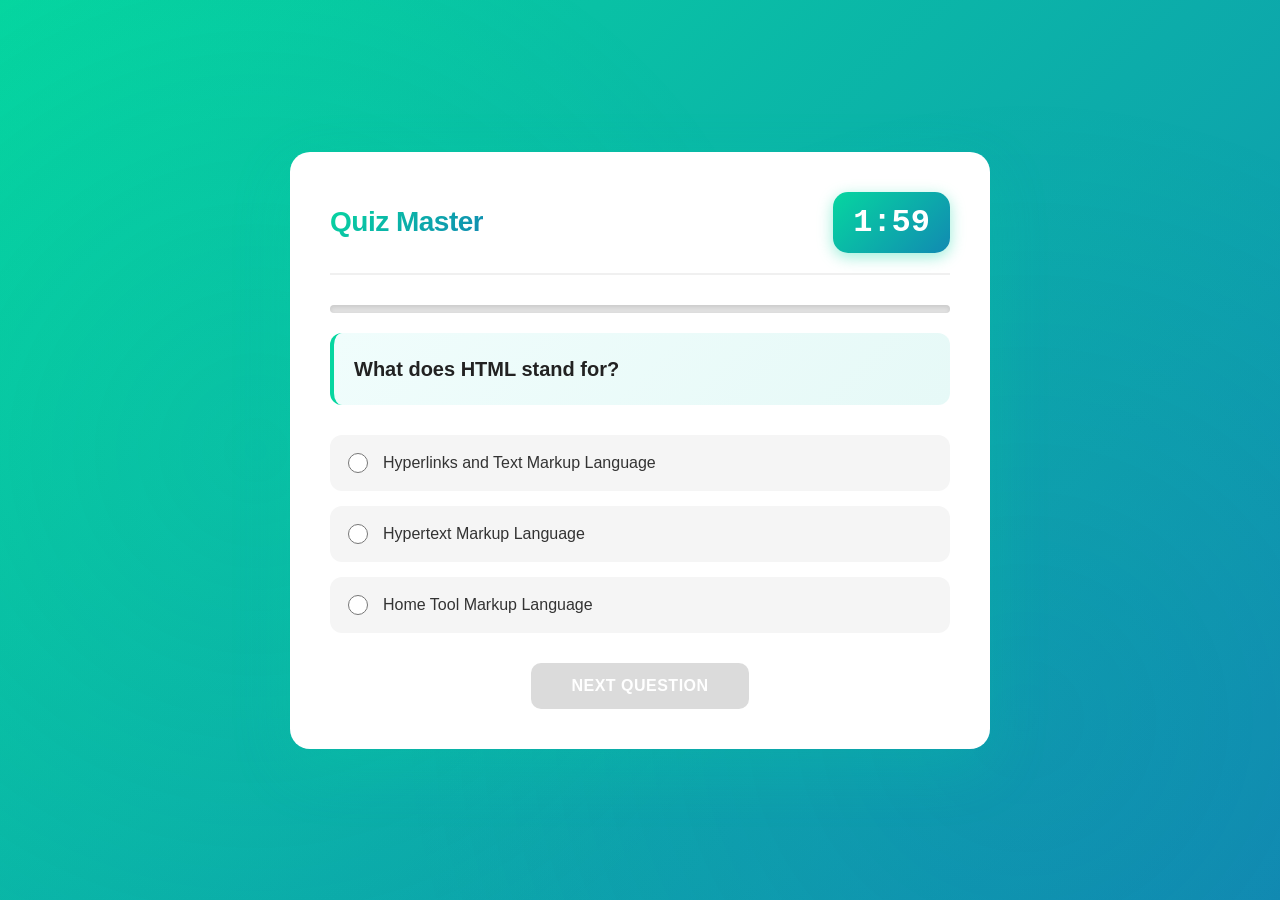
<file: index.html>
<!DOCTYPE html>
<html lang="en">
<head>
    <meta charset="UTF-8">
    <meta name="viewport" content="width=device-width, initial-scale=1.0">
    <title>Quiz Master - HTML Quiz</title>
    <link rel="stylesheet" href="style.css">
</head>
<body>
    <div class="container">
        <div class="header">
            <h1 class="title">Quiz Master</h1>
            <p id="timer">1:59</p>
        </div>
        
        <div class="progress-bar">
            <div class="progress-fill" id="progressFill"></div>
        </div>

        <div class="question-section">
            <p id="ques"></p>
        </div>

        <div class="options-section">
            <div class="option">
                <input onclick="clicked()" type="radio" value="1" name="options">
                <label for="" id="opt1"></label>
            </div>
            
            <div class="option">
                <input onclick="clicked()" type="radio" value="2" name="options">
                <label for="" id="opt2"></label>
            </div>

            <div class="option">
                <input onclick="clicked()" type="radio" value="3" name="options">
                <label for="" id="opt3"></label>
            </div>
        </div>

        <div class="button-section">
            <button disabled id="btn" onclick="nextques()">Next Question</button>
        </div>
    </div>
    
    <script src="questions.js"></script>
    <script src="app.js"></script>
</body>
</html>
</file>
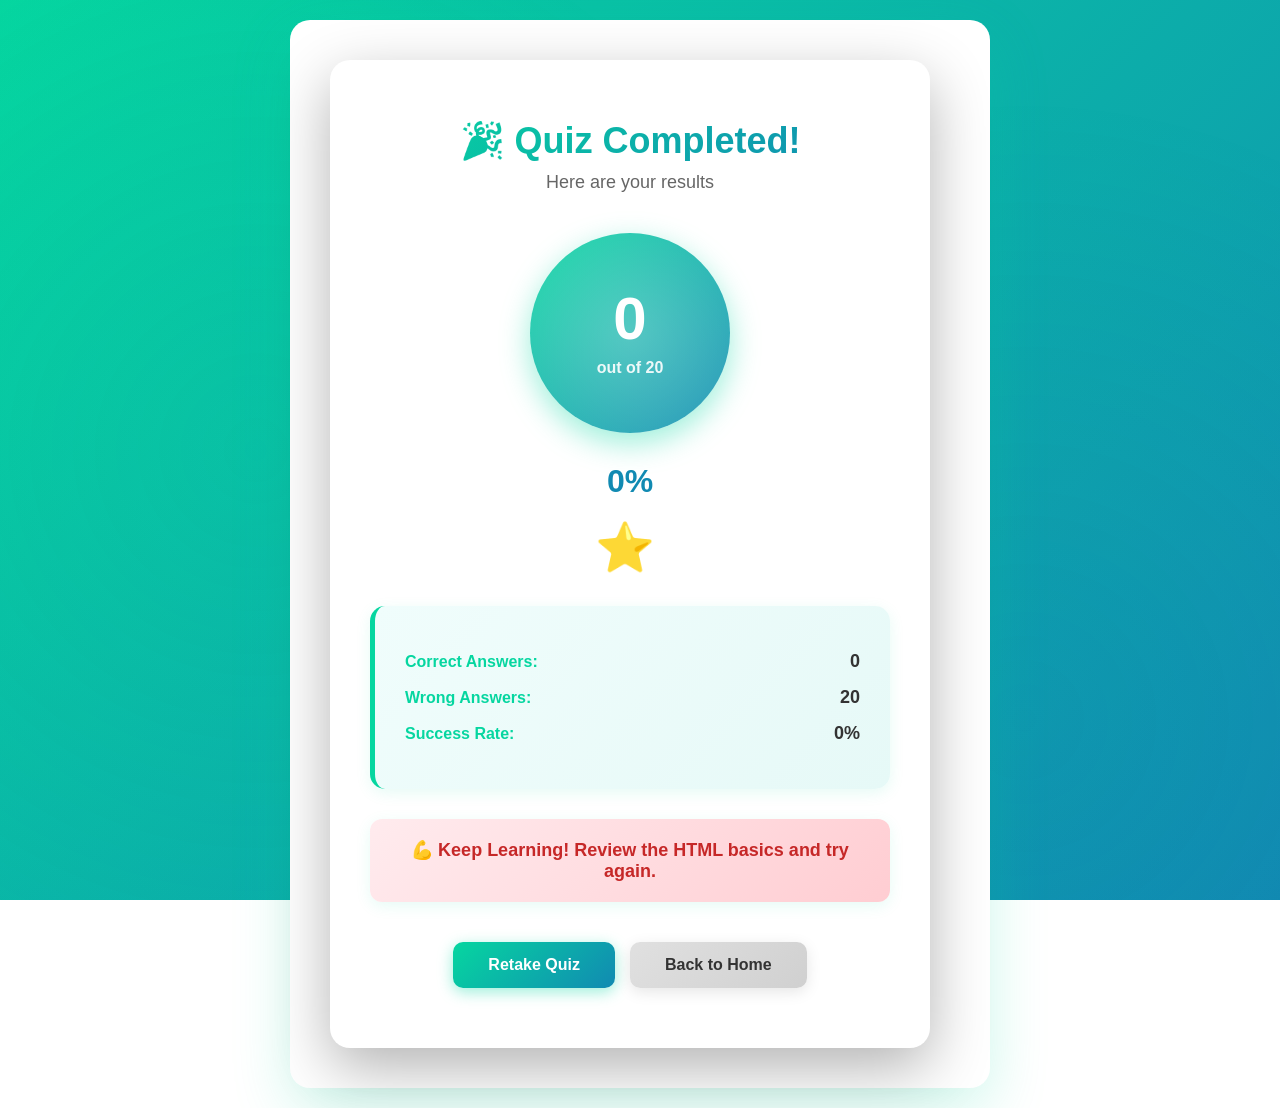
<file: results.html>
<!DOCTYPE html>
<html lang="en">
<head>
    <meta charset="UTF-8">
    <meta name="viewport" content="width=device-width, initial-scale=1.0">
    <title>Quiz Results - Quiz Master</title>
    <link rel="stylesheet" href="style.css">
    <style>
        .results-container {
            background: white;
            border-radius: 20px;
            box-shadow: 0 20px 60px rgba(0, 0, 0, 0.3);
            padding: 60px 40px;
            max-width: 600px;
            width: 100%;
            text-align: center;
            animation: slideIn 0.6s cubic-bezier(0.34, 1.56, 0.64, 1);
        }

        .results-header {
            margin-bottom: 40px;
            animation: fadeInDown 0.6s ease-out;
        }

        .results-title {
            font-size: 36px;
            font-weight: 700;
            background: linear-gradient(135deg, #06d6a0 0%, #118ab2 100%);
            -webkit-background-clip: text;
            -webkit-text-fill-color: transparent;
            background-clip: text;
            margin-bottom: 10px;
            animation: bounceIn 0.8s cubic-bezier(0.34, 1.56, 0.64, 1);
        }

        @keyframes bounceIn {
            0% {
                opacity: 0;
                transform: scale(0.3);
            }
            50% {
                opacity: 1;
                transform: scale(1.05);
            }
            70% {
                transform: scale(0.9);
            }
            100% {
                transform: scale(1);
            }
        }

        .results-subtitle {
            font-size: 18px;
            color: #666;
            font-weight: 500;
            animation: fadeInUp 0.6s ease-out 0.2s both;
        }

        .score-circle {
            width: 200px;
            height: 200px;
            margin: 30px auto;
            border-radius: 50%;
            display: flex;
            flex-direction: column;
            justify-content: center;
            align-items: center;
            background: linear-gradient(135deg, #06d6a0 0%, #118ab2 100%);
            box-shadow: 0 10px 30px rgba(6, 214, 160, 0.4);
            animation: scaleIn 0.7s cubic-bezier(0.34, 1.56, 0.64, 1) 0.3s both;
            position: relative;
            overflow: hidden;
        }

        .score-circle::before {
            content: '';
            position: absolute;
            top: -50%;
            left: -50%;
            width: 200%;
            height: 200%;
            background: radial-gradient(circle, rgba(255, 255, 255, 0.3) 0%, transparent 70%);
            animation: shine 3s infinite;
        }

        @keyframes shine {
            0% {
                transform: rotate(0deg);
            }
            100% {
                transform: rotate(360deg);
            }
        }

        @keyframes scaleIn {
            from {
                transform: scale(0.3);
                opacity: 0;
            }
            to {
                transform: scale(1);
                opacity: 1;
            }
        }

        @keyframes fadeInDown {
            from {
                opacity: 0;
                transform: translateY(-20px);
            }
            to {
                opacity: 1;
                transform: translateY(0);
            }
        }

        @keyframes fadeInUp {
            from {
                opacity: 0;
                transform: translateY(20px);
            }
            to {
                opacity: 1;
                transform: translateY(0);
            }
        }

        .score-value {
            font-size: 60px;
            font-weight: 800;
            color: white;
            line-height: 1;
            position: relative;
            z-index: 1;
            animation: countUp 1.5s ease-out 0.5s;
        }

        @keyframes countUp {
            from {
                opacity: 0;
                transform: translateY(20px);
            }
            to {
                opacity: 1;
                transform: translateY(0);
            }
        }

        .score-label {
            font-size: 16px;
            color: rgba(255, 255, 255, 0.9);
            margin-top: 10px;
            font-weight: 600;
            position: relative;
            z-index: 1;
        }

        .score-details {
            background: linear-gradient(135deg, #f0fdfc 0%, #e6f9f7 100%);
            padding: 30px;
            border-radius: 15px;
            margin: 30px 0;
            border-left: 5px solid #06d6a0;
            animation: slideInLeft 0.6s ease-out 0.4s both;
            box-shadow: 0 4px 15px rgba(6, 214, 160, 0.1);
        }

        @keyframes slideInLeft {
            from {
                opacity: 0;
                transform: translateX(-30px);
            }
            to {
                opacity: 1;
                transform: translateX(0);
            }
        }

        .detail-row {
            display: flex;
            justify-content: space-between;
            align-items: center;
            margin: 15px 0;
            font-size: 16px;
            color: #333;
            animation: fadeInUp 0.6s ease-out backwards;
        }

        .detail-row:nth-child(1) {
            animation-delay: 0.5s;
        }

        .detail-row:nth-child(2) {
            animation-delay: 0.55s;
        }

        .detail-row:nth-child(3) {
            animation-delay: 0.6s;
        }

        .detail-label {
            font-weight: 600;
            color: #06d6a0;
        }

        .detail-value {
            font-size: 18px;
            font-weight: 700;
            color: #333;
        }

        .percentage {
            font-size: 32px;
            font-weight: bold;
            color: #118ab2;
            margin: 20px 0;
            animation: slideInUp 0.6s ease-out 0.65s both;
        }

        @keyframes slideInUp {
            from {
                opacity: 0;
                transform: translateY(30px);
            }
            to {
                opacity: 1;
                transform: translateY(0);
            }
        }

        .feedback {
            font-size: 18px;
            font-weight: 600;
            margin: 25px 0;
            padding: 20px;
            border-radius: 12px;
            background: #e6f9f7;
            color: #06d6a0;
            animation: popIn 0.6s cubic-bezier(0.34, 1.56, 0.64, 1) 0.7s both;
            box-shadow: 0 4px 15px rgba(6, 214, 160, 0.1);
        }

        @keyframes popIn {
            from {
                opacity: 0;
                transform: scale(0.8);
            }
            to {
                opacity: 1;
                transform: scale(1);
            }
        }

        .feedback.good {
            background: linear-gradient(135deg, #d4f5f1 0%, #b8ebe8 100%);
            color: #06d6a0;
        }

        .feedback.average {
            background: linear-gradient(135deg, #fff3e0 0%, #ffe0b2 100%);
            color: #e65100;
        }

        .feedback.poor {
            background: linear-gradient(135deg, #ffebee 0%, #ffcdd2 100%);
            color: #c62828;
        }

        .feedback-icon {
            font-size: 30px;
            margin-right: 10px;
        }

        .button-group {
            display: flex;
            gap: 15px;
            margin-top: 40px;
            justify-content: center;
            flex-wrap: wrap;
            animation: fadeInUp 0.6s ease-out 0.8s both;
        }

        .btn-retry {
            background: linear-gradient(135deg, #06d6a0 0%, #118ab2 100%);
            color: white;
            border: none;
            padding: 14px 35px;
            font-size: 16px;
            font-weight: 600;
            border-radius: 10px;
            cursor: pointer;
            transition: all 0.3s cubic-bezier(0.34, 1.56, 0.64, 1);
            box-shadow: 0 4px 15px rgba(6, 214, 160, 0.4);
            text-decoration: none;
            display: inline-block;
            position: relative;
            overflow: hidden;
        }

        .btn-retry::before {
            content: '';
            position: absolute;
            top: 0;
            left: -100%;
            width: 100%;
            height: 100%;
            background: rgba(255, 255, 255, 0.2);
            transition: left 0.5s ease;
        }

        .btn-retry:hover::before {
            left: 100%;
        }

        .btn-retry:hover {
            transform: translateY(-3px);
            box-shadow: 0 8px 25px rgba(6, 214, 160, 0.5);
        }

        .btn-retry:active {
            transform: translateY(-1px);
        }

        .btn-home {
            background: linear-gradient(135deg, #e0e0e0 0%, #d0d0d0 100%);
            color: #333;
            border: none;
            padding: 14px 35px;
            font-size: 16px;
            font-weight: 600;
            border-radius: 10px;
            cursor: pointer;
            transition: all 0.3s cubic-bezier(0.34, 1.56, 0.64, 1);
            box-shadow: 0 4px 15px rgba(0, 0, 0, 0.1);
            text-decoration: none;
            display: inline-block;
            position: relative;
            overflow: hidden;
        }

        .btn-home::before {
            content: '';
            position: absolute;
            top: 0;
            left: -100%;
            width: 100%;
            height: 100%;
            background: rgba(255, 255, 255, 0.3);
            transition: left 0.5s ease;
        }

        .btn-home:hover::before {
            left: 100%;
        }

        .btn-home:hover {
            background: linear-gradient(135deg, #d0d0d0 0%, #c0c0c0 100%);
            transform: translateY(-3px);
            box-shadow: 0 8px 20px rgba(0, 0, 0, 0.2);
        }

        .btn-home:active {
            transform: translateY(-1px);
        }

        .star-rating {
            font-size: 48px;
            margin: 20px 0;
            letter-spacing: 10px;
            animation: starPulse 0.8s ease-out 0.4s both;
        }

        @keyframes starPulse {
            0% {
                opacity: 0;
                transform: scale(0) rotateZ(-360deg);
            }
            100% {
                opacity: 1;
                transform: scale(1) rotateZ(0deg);
            }
        }

        @media (max-width: 600px) {
            .results-container {
                padding: 40px 25px;
            }

            .results-title {
                font-size: 28px;
            }

            .score-circle {
                width: 160px;
                height: 160px;
            }

            .score-value {
                font-size: 48px;
            }

            .button-group {
                flex-direction: column;
            }

            .btn-retry, .btn-home {
                width: 100%;
            }
        }
    </style>
</head>
<body>
    <div class="container">
        <div class="results-container">
            <div class="results-header">
                <div class="results-title">🎉 Quiz Completed!</div>
                <div class="results-subtitle">Here are your results</div>
            </div>

            <div class="score-circle">
                <div class="score-value" id="scoreValue">0</div>
                <div class="score-label">out of <span id="totalQuestions">20</span></div>
            </div>

            <div class="percentage" id="percentageDisplay">0%</div>

            <div class="star-rating" id="starRating"></div>

            <div class="score-details">
                <div class="detail-row">
                    <span class="detail-label">Correct Answers:</span>
                    <span class="detail-value" id="correctAnswers">0</span>
                </div>
                <div class="detail-row">
                    <span class="detail-label">Wrong Answers:</span>
                    <span class="detail-value" id="wrongAnswers">0</span>
                </div>
                <div class="detail-row">
                    <span class="detail-label">Success Rate:</span>
                    <span class="detail-value" id="successRate">0%</span>
                </div>
            </div>

            <div class="feedback" id="feedbackMessage"></div>

            <div class="button-group">
                <button class="btn-retry" onclick="retakeQuiz()">Retake Quiz</button>
                <button class="btn-home" onclick="goHome()">Back to Home</button>
            </div>
        </div>
    </div>

    <script src="questions.js"></script>
    <script>

        function displayResults() {
            var score = localStorage.getItem('quizScore') || 0;
            var totalQuestions = questions.length;
            var wrongAnswers = totalQuestions - score;
            var percentage = Math.round((score / totalQuestions) * 100);

            document.getElementById('scoreValue').innerText = score;
            document.getElementById('totalQuestions').innerText = totalQuestions;
            document.getElementById('correctAnswers').innerText = score;
            document.getElementById('wrongAnswers').innerText = wrongAnswers;
            document.getElementById('percentageDisplay').innerText = percentage + '%';
            document.getElementById('successRate').innerText = percentage + '%';

            // Display star rating
            var stars = getStarRating(percentage);
            document.getElementById('starRating').innerText = stars;

            // Display feedback message
            var feedbackDiv = document.getElementById('feedbackMessage');
            var feedbackText = '';
            var feedbackClass = '';

            if (percentage >= 80) {
                feedbackText = '🌟 Outstanding! You have a great understanding of HTML!';
                feedbackClass = 'good';
            } else if (percentage >= 60) {
                feedbackText = '👍 Good Job! You have a solid understanding of HTML.';
                feedbackClass = 'good';
            } else if (percentage >= 40) {
                feedbackText = '📚 Not Bad! Keep practicing to improve your HTML skills.';
                feedbackClass = 'average';
            } else {
                feedbackText = '💪 Keep Learning! Review the HTML basics and try again.';
                feedbackClass = 'poor';
            }

            feedbackDiv.innerText = feedbackText;
            feedbackDiv.className = 'feedback ' + feedbackClass;
        }

        function getStarRating(percentage) {
            if (percentage >= 90) return '⭐⭐⭐⭐⭐';
            if (percentage >= 80) return '⭐⭐⭐⭐';
            if (percentage >= 70) return '⭐⭐⭐';
            if (percentage >= 50) return '⭐⭐';
            return '⭐';
        }

        function retakeQuiz() {
            localStorage.removeItem('quizScore');
            window.location.href = 'index.html';
        }

        function goHome() {
            localStorage.removeItem('quizScore');
            window.location.href = 'index.html';
        }

        displayResults();
    </script>
</body>
</html>
</file>
<file: style.css>
* {
    margin: 0;
    padding: 0;
    box-sizing: border-box;
}

body {
    font-family: 'Segoe UI', Tahoma, Geneva, Verdana, sans-serif;
    background: linear-gradient(135deg, #06d6a0 0%, #118ab2 100%);
    background-attachment: fixed;
    min-height: 100vh;
    display: flex;
    justify-content: center;
    align-items: center;
    padding: 20px;
    position: relative;
    overflow-x: hidden;
}

/* Animated background */
body::before {
    content: '';
    position: fixed;
    top: 0;
    left: 0;
    width: 100%;
    height: 100%;
    background: radial-gradient(circle at 20% 50%, rgba(6, 214, 160, 0.1) 0%, transparent 50%),
                radial-gradient(circle at 80% 80%, rgba(17, 138, 178, 0.1) 0%, transparent 50%);
    animation: backgroundMove 15s ease-in-out infinite;
    pointer-events: none;
    z-index: -1;
}

@keyframes backgroundMove {
    0%, 100% {
        transform: translate(0, 0);
    }
    50% {
        transform: translate(30px, 30px);
    }
}

.container {
    background: white;
    border-radius: 20px;
    box-shadow: 0 20px 60px rgba(6, 214, 160, 0.2);
    padding: 40px;
    max-width: 700px;
    width: 100%;
    animation: slideIn 0.6s cubic-bezier(0.34, 1.56, 0.64, 1);
    position: relative;
    z-index: 1;
}

@keyframes slideIn {
    from {
        opacity: 0;
        transform: translateY(-40px) scale(0.95);
    }
    to {
        opacity: 1;
        transform: translateY(0) scale(1);
    }
}

.header {
    display: flex;
    justify-content: space-between;
    align-items: center;
    margin-bottom: 30px;
    padding-bottom: 20px;
    border-bottom: 2px solid #f0f0f0;
    animation: fadeInDown 0.6s ease-out 0.1s both;
}

@keyframes fadeInDown {
    from {
        opacity: 0;
        transform: translateY(-20px);
    }
    to {
        opacity: 1;
        transform: translateY(0);
    }
}

.title {
    font-size: 28px;
    font-weight: 700;
    color: #333;
    letter-spacing: -0.5px;
    background: linear-gradient(135deg, #06d6a0 0%, #118ab2 100%);
    -webkit-background-clip: text;
    -webkit-text-fill-color: transparent;
    background-clip: text;
}

#timer {
    font-size: 32px;
    font-weight: bold;
    color: white;
    min-width: 100px;
    text-align: center;
    background: linear-gradient(135deg, #06d6a0 0%, #118ab2 100%);
    padding: 12px 20px;
    border-radius: 15px;
    font-family: 'Courier New', monospace;
    box-shadow: 0 4px 15px rgba(6, 214, 160, 0.4);
    animation: timerPulse 1s ease-in-out infinite;
}

@keyframes timerPulse {
    0%, 100% {
        box-shadow: 0 4px 15px rgba(6, 214, 160, 0.4);
    }
    50% {
        box-shadow: 0 6px 20px rgba(6, 214, 160, 0.7);
    }
}

.question-section {
    margin-bottom: 30px;
    animation: fadeInUp 0.6s ease-out 0.2s both;
}

@keyframes fadeInUp {
    from {
        opacity: 0;
        transform: translateY(20px);
    }
    to {
        opacity: 1;
        transform: translateY(0);
    }
}

#ques {
    font-size: 20px;
    font-weight: 600;
    color: #222;
    line-height: 1.6;
    margin-bottom: 25px;
    padding: 20px;
    background: linear-gradient(135deg, #f0fdfc 0%, #e6f9f7 100%);
    border-left: 4px solid #06d6a0;
    border-radius: 12px;
    animation: questionSlideIn 0.5s ease-out;
}

@keyframes questionSlideIn {
    from {
        opacity: 0;
        transform: translateX(-20px);
    }
    to {
        opacity: 1;
        transform: translateX(0);
    }
}

.options-section {
    display: flex;
    flex-direction: column;
    gap: 15px;
    margin-bottom: 30px;
    animation: fadeInUp 0.6s ease-out 0.3s both;
}

.option {
    display: flex;
    align-items: center;
    padding: 16px;
    background: #f5f5f5;
    border: 2px solid transparent;
    border-radius: 12px;
    cursor: pointer;
    transition: all 0.3s cubic-bezier(0.34, 1.56, 0.64, 1);
    position: relative;
    overflow: hidden;
    animation: slideInOption 0.5s ease-out backwards;
}

.option:nth-child(1) {
    animation-delay: 0.35s;
}

.option:nth-child(2) {
    animation-delay: 0.4s;
}

.option:nth-child(3) {
    animation-delay: 0.45s;
}

@keyframes slideInOption {
    from {
        opacity: 0;
        transform: translateX(-30px);
    }
    to {
        opacity: 1;
        transform: translateX(0);
    }
}

.option::before {
    content: '';
    position: absolute;
    top: 50%;
    left: 50%;
    width: 0;
    height: 0;
    background: rgba(6, 214, 160, 0.1);
    border-radius: 50%;
    transform: translate(-50%, -50%);
    transition: width 0.6s, height 0.6s;
}

.option:hover::before {
    width: 300px;
    height: 300px;
}

.option:hover {
    background: #e6f5f7;
    border-color: #06d6a0;
    transform: translateX(8px);
    box-shadow: 0 5px 15px rgba(6, 214, 160, 0.3);
}

.option input[type="radio"] {
    width: 20px;
    height: 20px;
    cursor: pointer;
    margin-right: 15px;
    accent-color: #06d6a0;
    transition: transform 0.2s ease;
}

.option input[type="radio"]:checked {
    animation: radioCheck 0.4s ease-out;
}

@keyframes radioCheck {
    0% {
        transform: scale(0.8) rotate(-180deg);
    }
    50% {
        transform: scale(1.2);
    }
    100% {
        transform: scale(1) rotate(0);
    }
}

.option label {
    flex: 1;
    font-size: 16px;
    color: #333;
    cursor: pointer;
    font-weight: 500;
    position: relative;
    z-index: 1;
}

.button-section {
    display: flex;
    justify-content: center;
    gap: 15px;
    animation: fadeInUp 0.6s ease-out 0.5s both;
}

#btn {
    background: linear-gradient(135deg, #06d6a0 0%, #118ab2 100%);
    color: white;
    border: none;
    padding: 14px 40px;
    font-size: 16px;
    font-weight: 600;
    border-radius: 10px;
    cursor: pointer;
    transition: all 0.3s cubic-bezier(0.34, 1.56, 0.64, 1);
    box-shadow: 0 4px 15px rgba(6, 214, 160, 0.4);
    text-transform: uppercase;
    letter-spacing: 0.5px;
    position: relative;
    overflow: hidden;
}

#btn::before {
    content: '';
    position: absolute;
    top: 0;
    left: -100%;
    width: 100%;
    height: 100%;
    background: rgba(255, 255, 255, 0.2);
    transition: left 0.5s ease;
}

#btn:hover::before:not(:disabled) {
    left: 100%;
}

#btn:hover:not(:disabled) {
    transform: translateY(-3px);
    box-shadow: 0 8px 25px rgba(6, 214, 160, 0.5);
}

#btn:active:not(:disabled) {
    transform: translateY(-1px);
}

#btn:disabled {
    background: #ccc;
    cursor: not-allowed;
    box-shadow: none;
    opacity: 0.7;
}

.progress-bar {
    height: 8px;
    background: #e0e0e0;
    border-radius: 10px;
    margin-bottom: 20px;
    overflow: hidden;
    animation: fadeInUp 0.6s ease-out both;
    box-shadow: inset 0 2px 4px rgba(0, 0, 0, 0.1);
}

.progress-fill {
    height: 100%;
    background: linear-gradient(90deg, #06d6a0 0%, #118ab2 100%);
    width: 0%;
    transition: width 0.5s cubic-bezier(0.34, 1.56, 0.64, 1);
    box-shadow: 0 0 10px rgba(6, 214, 160, 0.6);
}

/* Responsive Design */
@media (max-width: 600px) {
    .container {
        padding: 25px;
        border-radius: 15px;
    }

    .header {
        flex-direction: column;
        gap: 15px;
        text-align: center;
    }

    .title {
        font-size: 24px;
    }

    #timer {
        font-size: 28px;
        min-width: 90px;
        padding: 10px 15px;
    }

    #ques {
        font-size: 18px;
        padding: 15px;
    }

    #btn {
        width: 100%;
        padding: 16px;
    }

    .option {
        padding: 12px;
    }

    .option:hover {
        transform: translateX(4px);
    }
}
</file>
